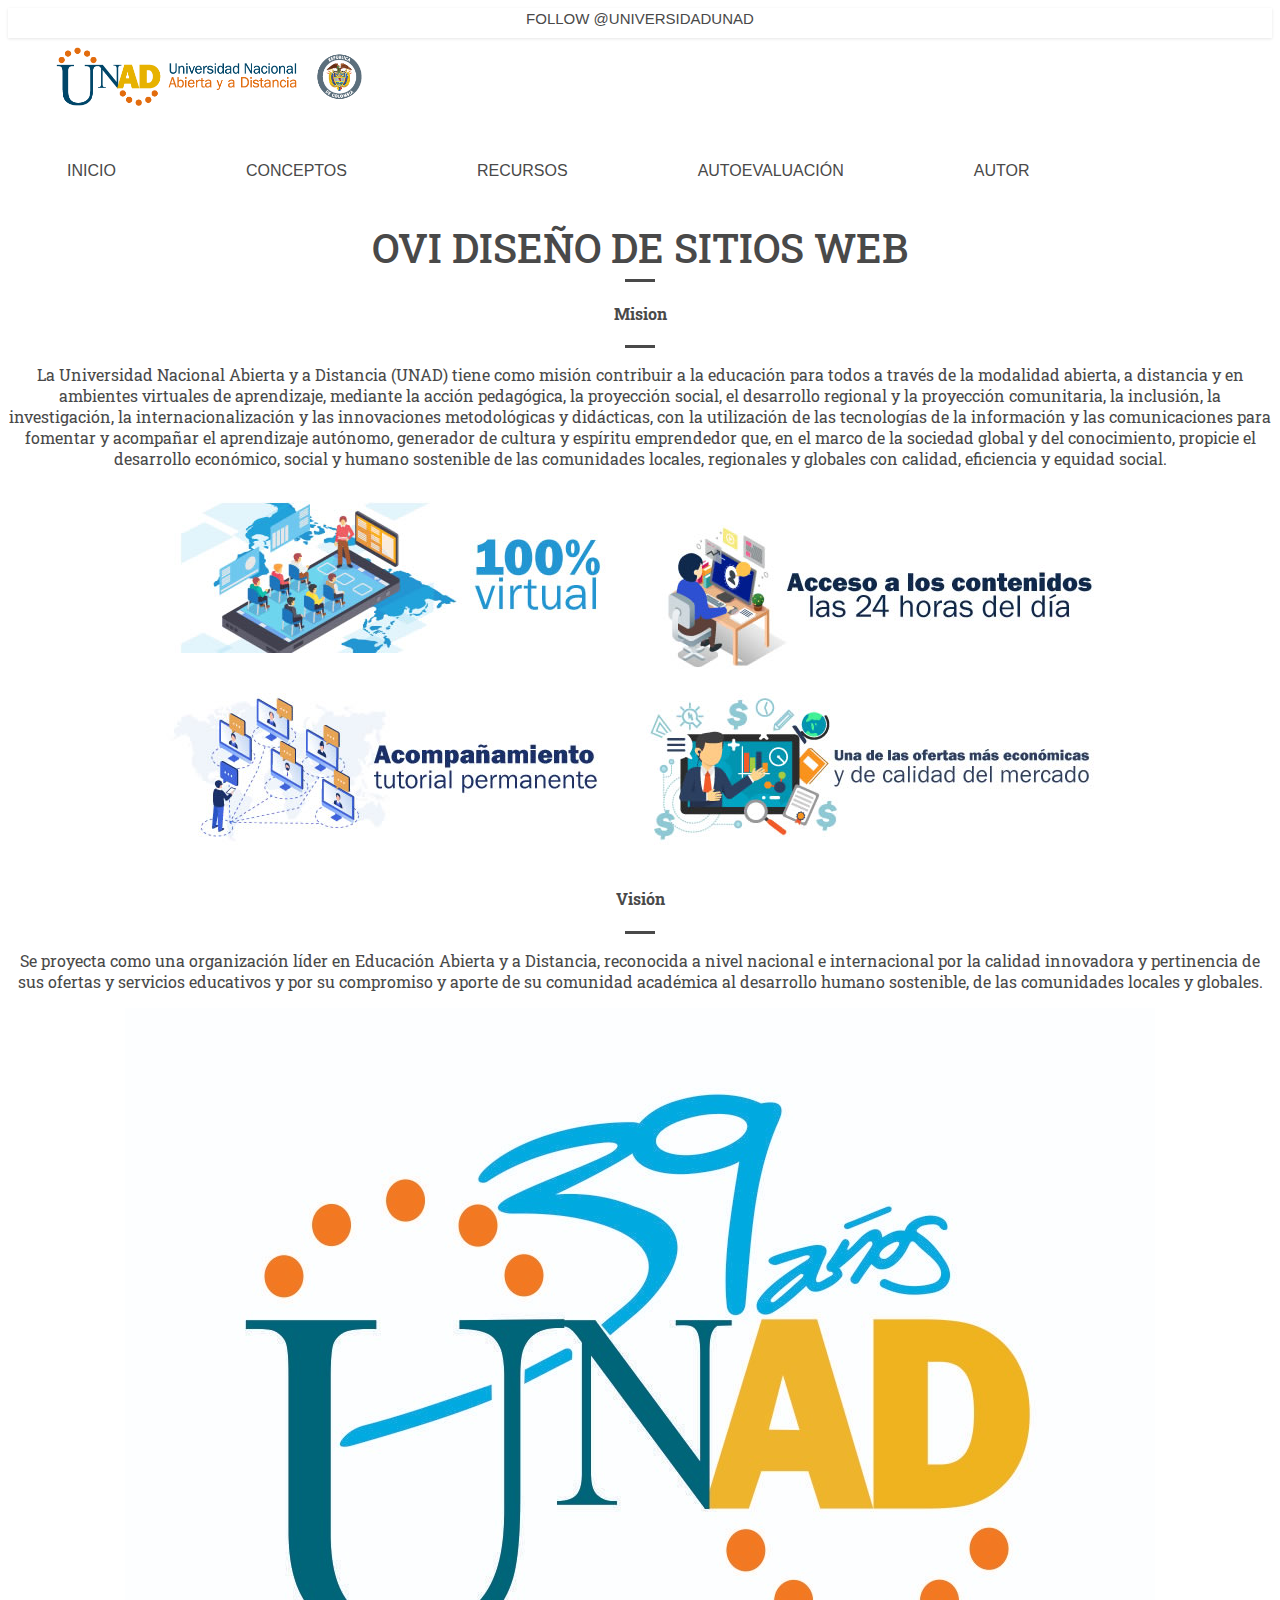
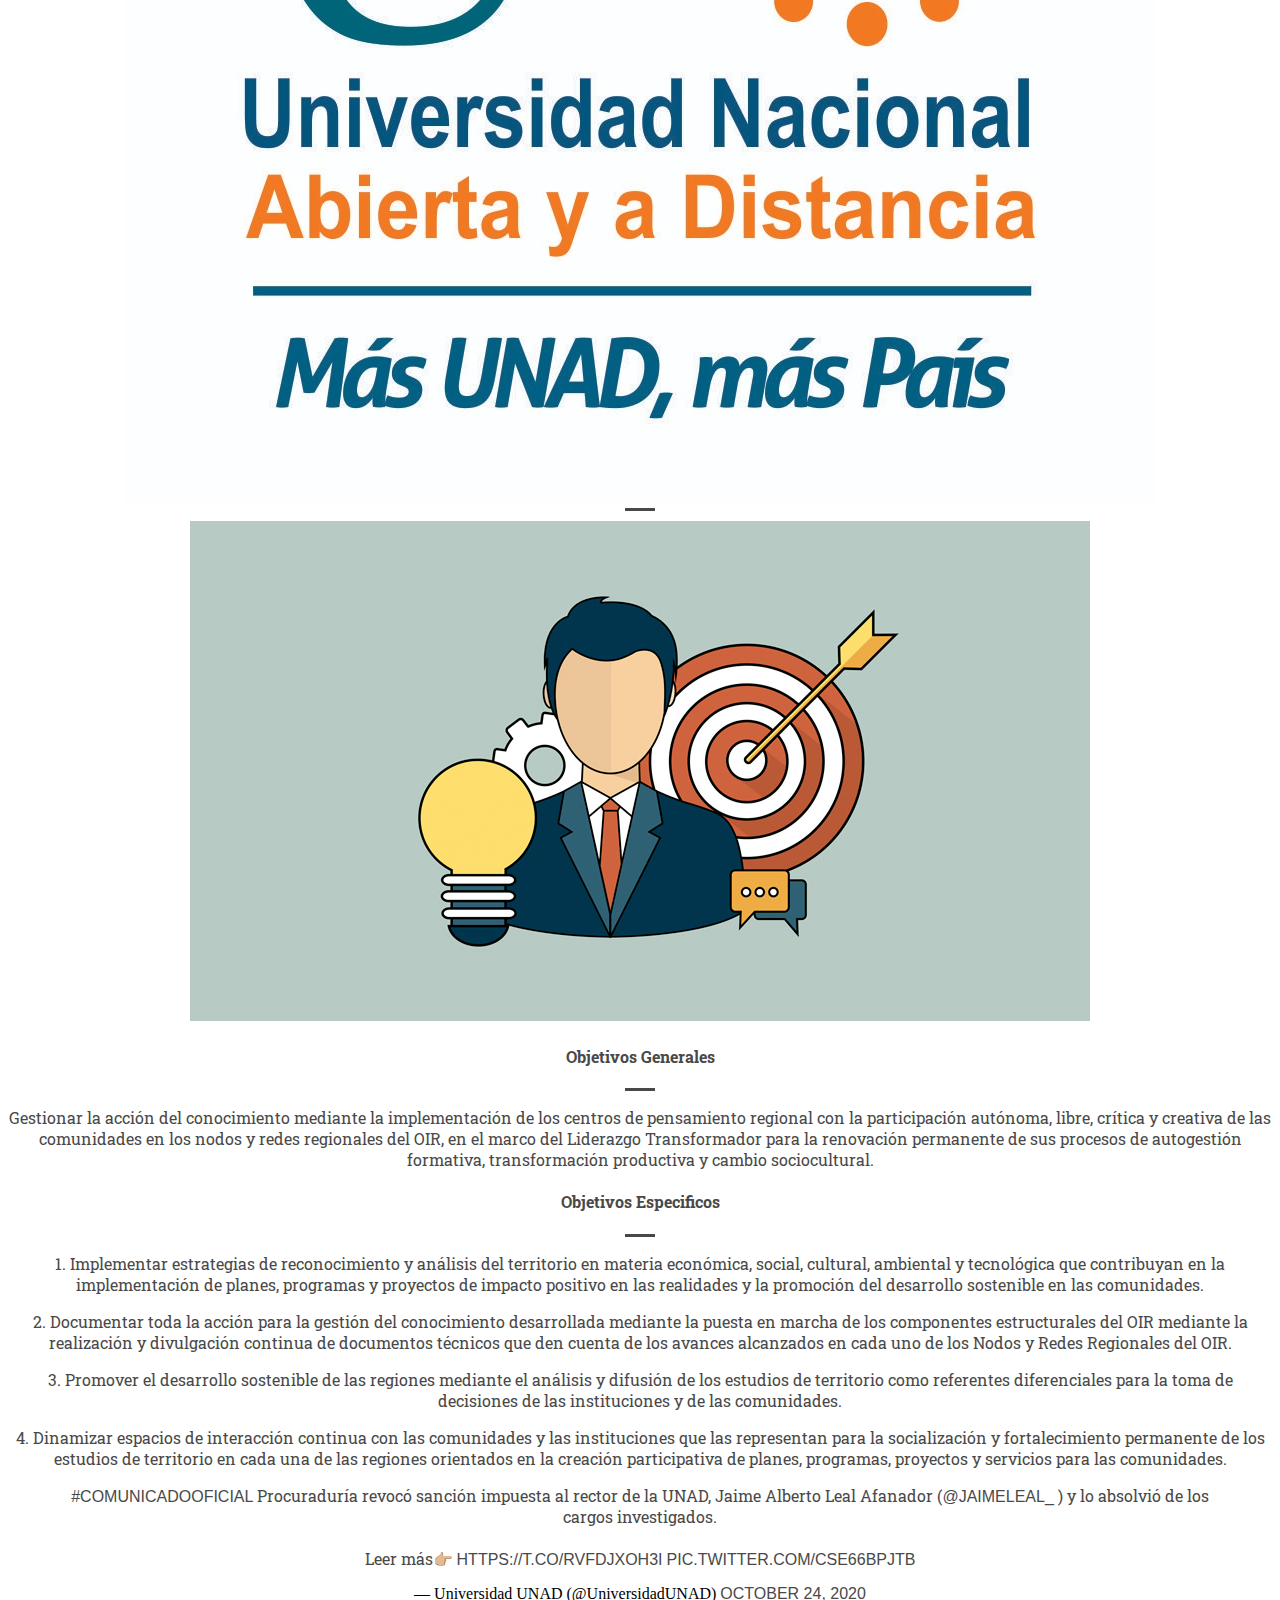
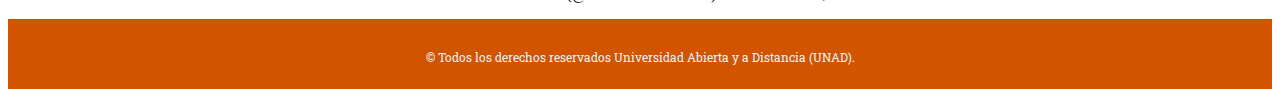
<file: index.html>
<!DOCTYPE html>
<html>
  <head>
    <meta charset="utf-8">
    <meta name="viewport" content="width=device-width, intial-scale=1, shrink-to-fit=no">

        <title>Universidad Abierta y a Distancia (UNAD)</title>

    <link rel="stylesheet" type="text/css" href="css/style.css">
    <link href="https://stackpath.bootstrapcdn.com/font-awesome/4.7.0/css/font-awesome.min.css" rel="stylesheet"
    <link href="https://fonts.googleapis.com/css?family=Roboto:500&display=swap" rel="stylesheet">
    <link href="https://fonts.googleapis.com/css?family=Roboto+Slab&display=swap" rel="stylesheet">
  </head>


  <body>

    <header>
      <div id="logo">
        <a href="#">
          <aside><p><a href="https://twitter.com/UniversidadUNAD?ref_src=twsrc%5Etfw" class="twitter-follow-button" data-show-count="false">Follow @UniversidadUNAD</a><script async src="https://platform.twitter.com/widgets.js" charset="utf-8"></script></p></aside>
          <img src="img/logoUNAD.png" alt="banner">
        </a>
      </div>

      <nav id="main-nav">
      <button class="hamburger" id="hamburger">
        <i class="fa fa-bars"></i>

        </div>
      </button>
      <ul id="menu">
        <li><a href="index.html">Inicio</a></li>
        <li><a href="conceptos.html">Conceptos</a></li>
        <li><a href="recursos.html">Recursos</a></li>
        <li><a href="autoevaluación.html">Autoevaluación</a>
          <ul>
          <li><a href="autoevaluación01.html">autoevaluación1</a></li>
          <li><a href="autoevaluación02.html">autoevaluación2</a></li>
          </ul>
        </li>
        <li><a href="autor.html">Autor</a></li>
        </ul>
      </nav>


    </header>




    <section id="inicio">

      <h3>Ovi Diseño de Sitios web</h3>
      <hr>
      <h4>Mision</h4>
      <hr>
      <p>La Universidad Nacional Abierta y a Distancia (UNAD) tiene como misión contribuir a la educación para todos a través de la modalidad abierta, a distancia y en ambientes virtuales de aprendizaje, mediante la acción pedagógica, la proyección social, el desarrollo regional y la proyección comunitaria, la inclusión, la investigación, la internacionalización y las innovaciones metodológicas y didácticas, con la utilización de las tecnologías de la información y las comunicaciones para fomentar y acompañar el aprendizaje autónomo, generador de cultura y espíritu emprendedor que, en el marco de la sociedad global y del conocimiento, propicie el desarrollo económico, social y humano sostenible de las comunidades locales, regionales y globales con calidad, eficiencia y equidad social. </p>
      <img src="img/unad-english.jpg" alt="unad-english">
      <h4>Visión</h4>
      <hr>
      <p>Se proyecta como una organización líder en Educación Abierta y a Distancia, reconocida a nivel nacional e internacional por la calidad innovadora y pertinencia de sus ofertas y servicios educativos y por su compromiso y aporte de su comunidad académica al desarrollo humano sostenible, de las comunidades locales y globales.</p>
      <img src="img/EfY7lONXkAEGU7X.jpg" alt="EfY7lONXkAEGU7X">
      <hr>
      <img src="img/objetivos-smart.jpg" alt="objetivos-smart">
      <h4>Objetivos Generales</h4>
      <hr>
      <p>Gestionar la acción del conocimiento mediante la implementación de los centros de pensamiento regional con la participación autónoma, libre, crítica y creativa de las comunidades en los nodos y redes regionales del OIR, en el marco del Liderazgo Transformador para la renovación permanente de sus procesos de autogestión formativa, transformación productiva y cambio sociocultural.</p>
      <h4>Objetivos Especificos</h4>
      <hr>
      <p>1. Implementar estrategias de reconocimiento y análisis del territorio en materia económica, social, cultural, ambiental y tecnológica que contribuyan en la implementación de planes, programas y proyectos de impacto positivo en las realidades y la promoción del desarrollo sostenible en las comunidades.</p>
        <p>2. Documentar toda la acción para la gestión del conocimiento desarrollada mediante la puesta en marcha de los componentes estructurales del OIR mediante la realización y divulgación continua de documentos técnicos que den cuenta de los avances alcanzados en cada uno de los Nodos y Redes Regionales del OIR.</p>
        <p>3. Promover el desarrollo sostenible de las regiones mediante el análisis y difusión de los estudios de territorio como referentes diferenciales para la toma de decisiones de las instituciones y de las comunidades.</p>
        <p>4. Dinamizar espacios de interacción continua con las comunidades y las instituciones que las representan para la socialización y fortalecimiento permanente de los estudios de territorio en cada una de las regiones orientados en la creación participativa de planes, programas, proyectos y servicios para las comunidades.</p>

        <aside><blockquote class="twitter-tweet"><p lang="es" dir="ltr"><a href="https://twitter.com/hashtag/ComunicadoOficial?src=hash&amp;ref_src=twsrc%5Etfw">#ComunicadoOficial</a> Procuraduría revocó sanción impuesta al rector de la UNAD, Jaime Alberto Leal Afanador (<a href="https://twitter.com/JaimeLeal_?ref_src=twsrc%5Etfw">@JaimeLeal_</a> ) y lo absolvió de los cargos investigados.<br><br>Leer más👉🏼 <a href="https://t.co/RvfdJxOH3I">https://t.co/RvfdJxOH3I</a> <a href="https://t.co/cse66bpjtb">pic.twitter.com/cse66bpjtb</a></p>&mdash; Universidad UNAD (@UniversidadUNAD) <a href="https://twitter.com/UniversidadUNAD/status/1320010854277042176?ref_src=twsrc%5Etfw">October 24, 2020</a></blockquote> <script async src="https://platform.twitter.com/widgets.js" charset="utf-8"></script></aside>


    </section>




    <footer>
      <p>
        © Todos los derechos reservados Universidad Abierta y a Distancia (UNAD).
      </p>
    </footer>

    <script
  src="http://code.jquery.com/jquery-1.12.4.min.js" integrity="sha256-ZosEbRLbNQzLpnKIkEdrPv7lOy9C27hHQ+Xp8a4MxAQ=" crossorigin="anonymous"></script>
  <script src="js/mobile-menu.js"></script>

  </script>
  </body>
</html>
</file>
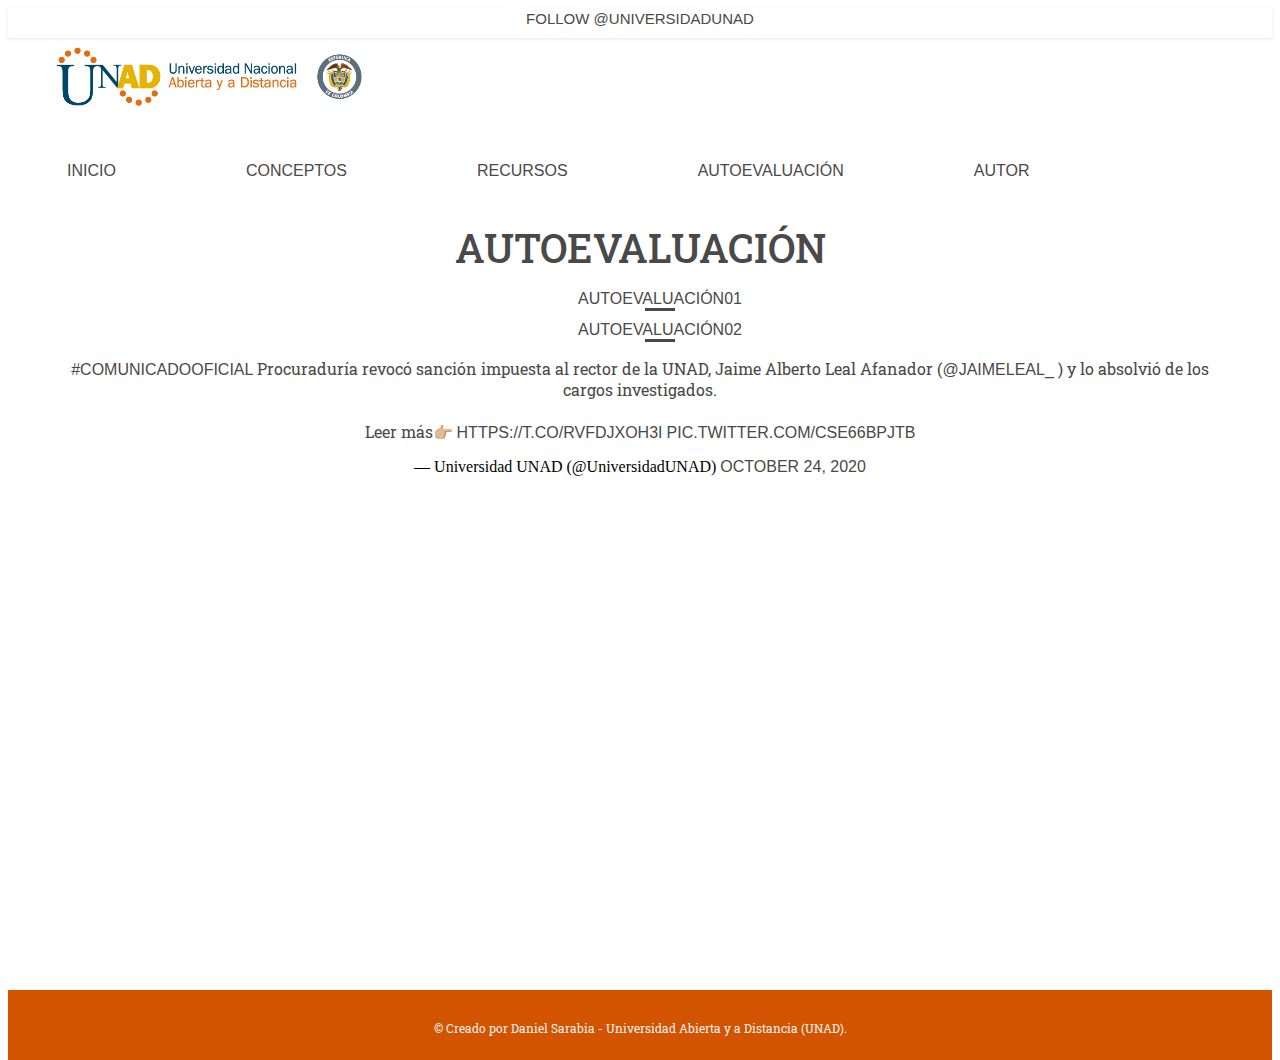
<file: autoevaluación.html>
<!DOCTYPE html>
<html>
  <head>
    <meta charset="utf-8">
    <meta name="viewport" content="width=device-width, intial-scale=1, shrink-to-fit=no">

        <title>Universidad Abierta y a Distancia (UNAD)</title>

    <link rel="stylesheet" type="text/css" href="css/style.css">
    <link href="https://stackpath.bootstrapcdn.com/font-awesome/4.7.0/css/font-awesome.min.css" rel="stylesheet"
    <link href="https://fonts.googleapis.com/css?family=Roboto:500&display=swap" rel="stylesheet">
    <link href="https://fonts.googleapis.com/css?family=Roboto+Slab&display=swap" rel="stylesheet">
  </head>


  <body>

    <header>
      <div id="logo">
        <a href="#">
            <aside><p><a href="https://twitter.com/UniversidadUNAD?ref_src=twsrc%5Etfw" class="twitter-follow-button" data-show-count="false">Follow @UniversidadUNAD</a><script async src="https://platform.twitter.com/widgets.js" charset="utf-8"></script></p></aside>
          <img src="img/logoUNAD.png" alt="banner">
        </a>
      </div>

      <nav id="main-nav">
      <button class="hamburger" id="hamburger">
        <i class="fa fa-bars"></i>

        </div>
      </button>
      <ul id="menu">
        <li><a href="index.html">Inicio</a></li>
        <li><a href="conceptos.html">Conceptos</a></li>
        <li><a href="recursos.html">Recursos</a></li>
        <li><a href="autoevaluación.html">Autoevaluación</a>
          <ul>
          <li><a href="autoevaluación01.html">autoevaluación1</a></li>
          <li><a href="autoevaluación02.html">autoevaluación2</a></li>
          </ul>
        </li>
        <li><a href="autor.html">Autor</a></li>
        </ul>
      </nav>

    </header>

    <section id="inicio">
      <h3>Autoevaluación</h3>
      <ul>
      <li><a href="#autoevaluación01">autoevaluación01</a></li>
      <hr>
      <li><a href="#autoevaluación02">autoevaluación02</a></li>
      <hr>
      </ul>

      <aside><blockquote class="twitter-tweet"><p lang="es" dir="ltr"><a href="https://twitter.com/hashtag/ComunicadoOficial?src=hash&amp;ref_src=twsrc%5Etfw">#ComunicadoOficial</a> Procuraduría revocó sanción impuesta al rector de la UNAD, Jaime Alberto Leal Afanador (<a href="https://twitter.com/JaimeLeal_?ref_src=twsrc%5Etfw">@JaimeLeal_</a> ) y lo absolvió de los cargos investigados.<br><br>Leer más👉🏼 <a href="https://t.co/RvfdJxOH3I">https://t.co/RvfdJxOH3I</a> <a href="https://t.co/cse66bpjtb">pic.twitter.com/cse66bpjtb</a></p>&mdash; Universidad UNAD (@UniversidadUNAD) <a href="https://twitter.com/UniversidadUNAD/status/1320010854277042176?ref_src=twsrc%5Etfw">October 24, 2020</a></blockquote> <script async src="https://platform.twitter.com/widgets.js" charset="utf-8"></script></aside>
      </section>

      <footer>
        <p>
          © Creado por Daniel Sarabia - Universidad Abierta y a Distancia (UNAD).
        </p>
      </footer>

      <script
    src="http://code.jquery.com/jquery-1.12.4.min.js" integrity="sha256-ZosEbRLbNQzLpnKIkEdrPv7lOy9C27hHQ+Xp8a4MxAQ=" crossorigin="anonymous"></script>
    <script src="js/mobile-menu.js"></script>

    </script>
</body>
</html>
</file>
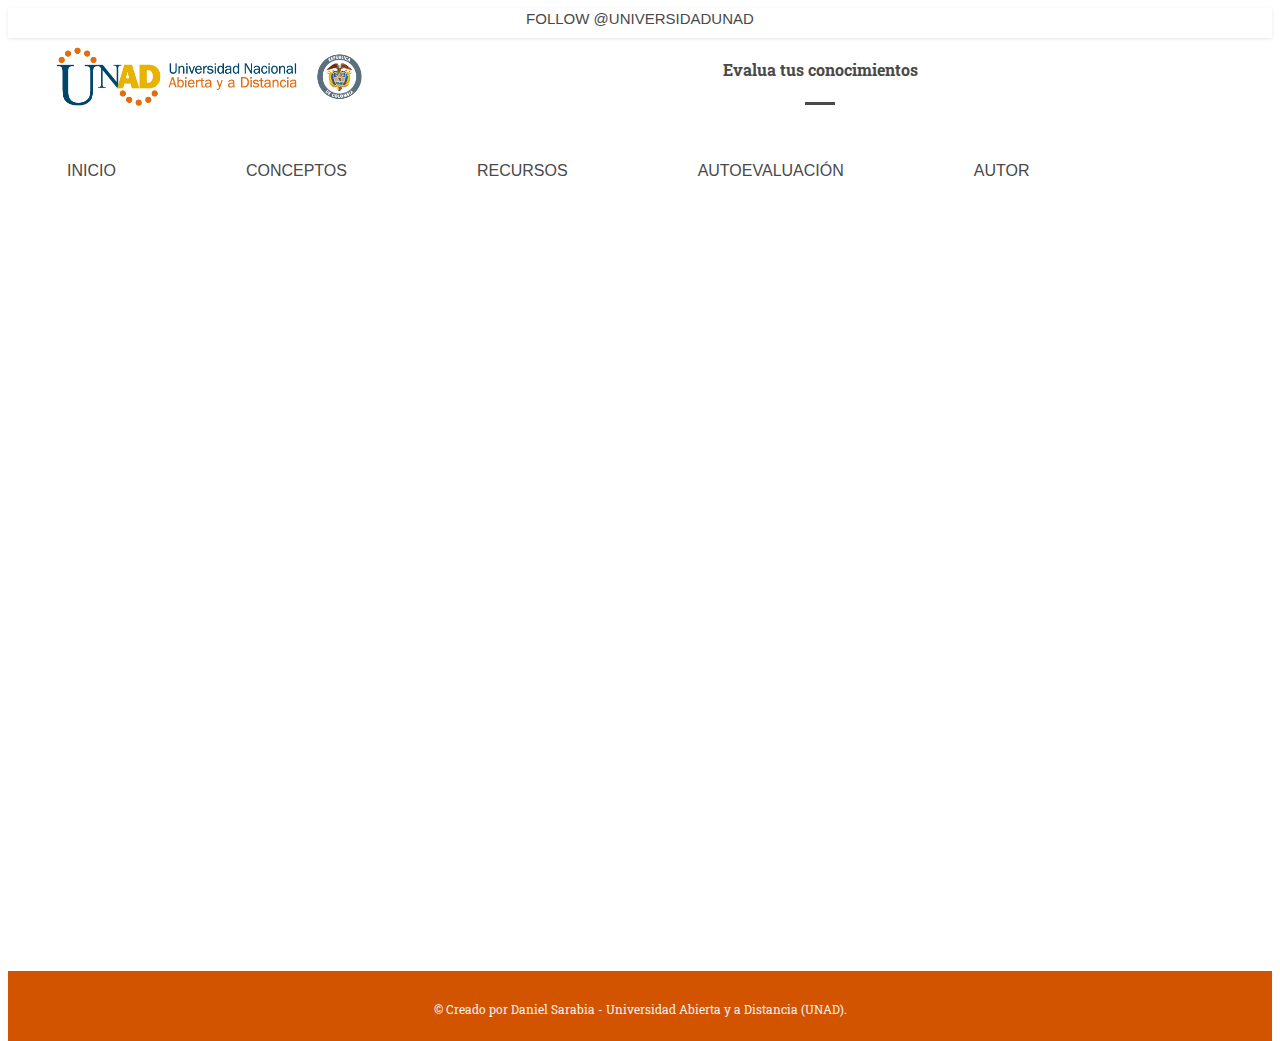
<file: autoevaluación01.html>
<!DOCTYPE html>
<html>
  <head>
    <meta charset="utf-8">
    <meta name="viewport" content="width=device-width, intial-scale=1, shrink-to-fit=no">

        <title>Universidad Abierta y a Distancia (UNAD)</title>

    <link rel="stylesheet" type="text/css" href="css/style.css">
    <link href="https://stackpath.bootstrapcdn.com/font-awesome/4.7.0/css/font-awesome.min.css" rel="stylesheet"
    <link href="https://fonts.googleapis.com/css?family=Roboto:500&display=swap" rel="stylesheet">
    <link href="https://fonts.googleapis.com/css?family=Roboto+Slab&display=swap" rel="stylesheet">
  </head>


  <body>

    <header>
      <div id="logo">
        <a href="#">
            <aside><p><a href="https://twitter.com/UniversidadUNAD?ref_src=twsrc%5Etfw" class="twitter-follow-button" data-show-count="false">Follow @UniversidadUNAD</a><script async src="https://platform.twitter.com/widgets.js" charset="utf-8"></script></p></aside>
          <img src="img/logoUNAD.png" alt="banner">
        </a>
      </div>

      <nav id="main-nav">
      <button class="hamburger" id="hamburger">
        <i class="fa fa-bars"></i>

        </div>
      </button>
        <ul id="menu">
        <li><a href="index.html">Inicio</a></li>
        <li><a href="conceptos.html">Conceptos</a></li>
        <li><a href="recursos.html">Recursos</a></li>
        <li><a href="autoevaluación.html">Autoevaluación</a>
          <ul>
          <li><a href="autoevaluación01.html">autoevaluación1</a></li>
          <li><a href="autoevaluación02.html">autoevaluación2</a></li>
          </ul>
        </li>
        <li><a href="autor.html">Autor</a></li>
        </ul>
      </nav>


    </header>

    <section id="inicio">

        <h4>Evalua tus conocimientos</h4>
        <hr>

        <aside><iframe width="795" height="690" frameborder="0" src="https://es.educaplay.com/juego/7822272-que_es_css3.html"></iframe></aside>
      </section>
    
      <footer>
        <p>
          © Creado por Daniel Sarabia - Universidad Abierta y a Distancia (UNAD).
        </p>
      </footer>
  
      <script
    src="http://code.jquery.com/jquery-1.12.4.min.js" integrity="sha256-ZosEbRLbNQzLpnKIkEdrPv7lOy9C27hHQ+Xp8a4MxAQ=" crossorigin="anonymous"></script>
    <script src="js/mobile-menu.js"></script>
  
    </script>
</body>
</html>
</file>
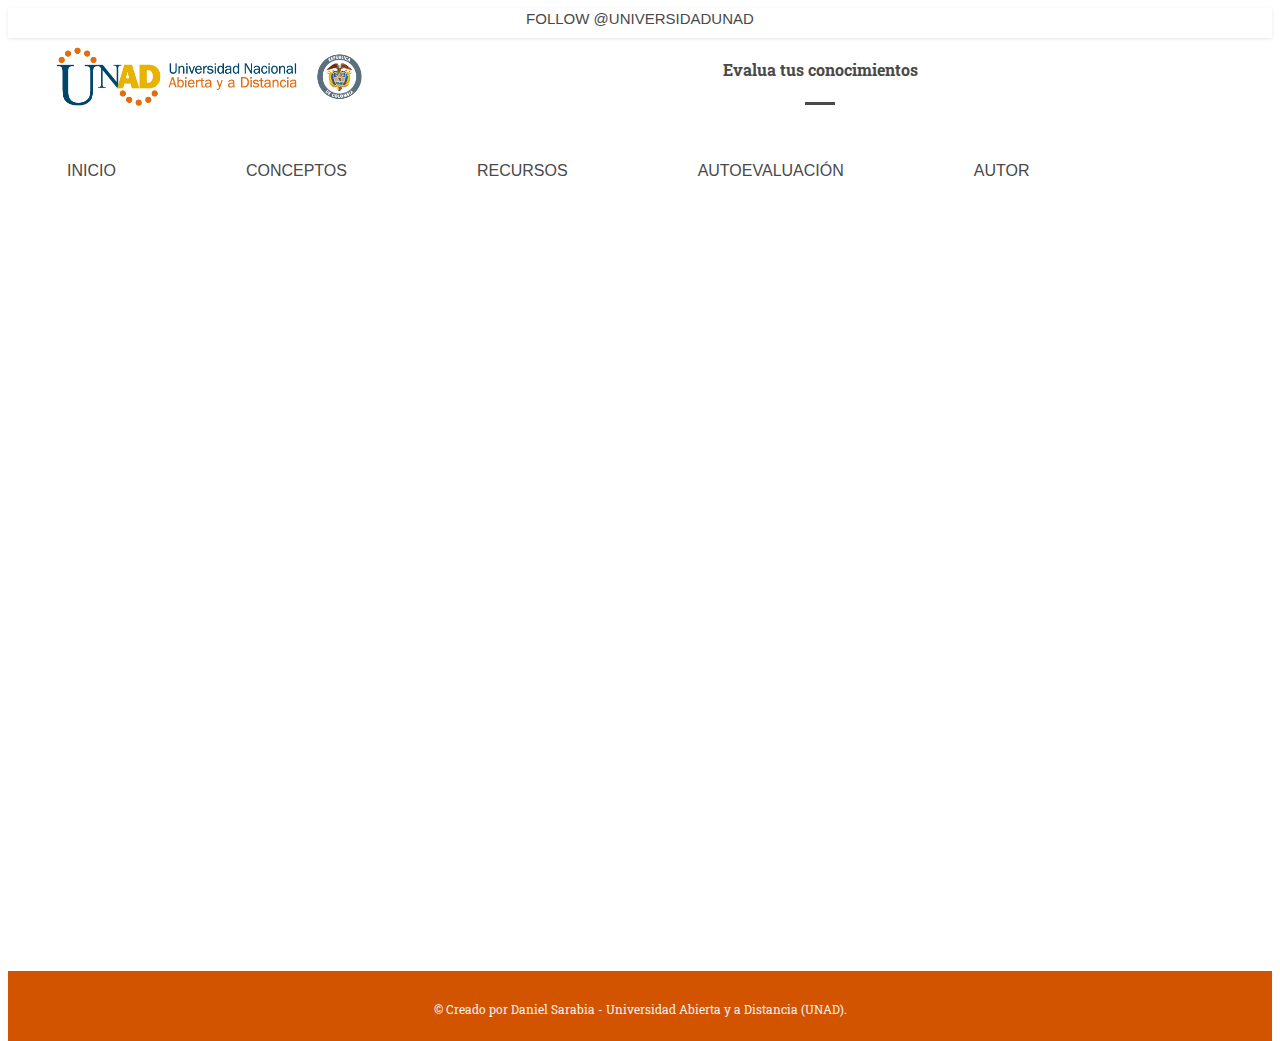
<file: autoevaluación02.html>
<!DOCTYPE html>
<html>
  <head>
    <meta charset="utf-8">
    <meta name="viewport" content="width=device-width, intial-scale=1, shrink-to-fit=no">

        <title>Universidad Abierta y a Distancia (UNAD)</title>

    <link rel="stylesheet" type="text/css" href="css/style.css">
    <link href="https://stackpath.bootstrapcdn.com/font-awesome/4.7.0/css/font-awesome.min.css" rel="stylesheet"
    <link href="https://fonts.googleapis.com/css?family=Roboto:500&display=swap" rel="stylesheet">
    <link href="https://fonts.googleapis.com/css?family=Roboto+Slab&display=swap" rel="stylesheet">
  </head>


  <body>

    <header>
      <div id="logo">
        <a href="#">
            <aside><p><a href="https://twitter.com/UniversidadUNAD?ref_src=twsrc%5Etfw" class="twitter-follow-button" data-show-count="false">Follow @UniversidadUNAD</a><script async src="https://platform.twitter.com/widgets.js" charset="utf-8"></script></p></aside>
          <img src="img/logoUNAD.png" alt="banner">
        </a>
      </div>

      <nav id="main-nav">
      <button class="hamburger" id="hamburger">
        <i class="fa fa-bars"></i>

        </div>
      </button>
        <ul id="menu">
        <li><a href="index.html">Inicio</a></li>
        <li><a href="conceptos.html">Conceptos</a></li>
        <li><a href="recursos.html">Recursos</a></li>
        <li><a href="autoevaluación.html">Autoevaluación</a>
          <ul>
          <li><a href="autoevaluación01.html">autoevaluación1</a></li>
          <li><a href="autoevaluación02.html">autoevaluación2</a></li>
          </ul>
        </li>
        <li><a href="autor.html">Autor</a></li>
        </ul>
      </nav>


    </header>

    <section id="inicio">

        <h4>Evalua tus conocimientos</h4>
        <hr>

        <aside><iframe width="795" height="690" frameborder="0" src="https://es.educaplay.com/juego/7822451-sopa_de_letras_sobre_css3.html"></iframe></aside>
      </section>
    
      <footer>
        <p>
          © Creado por Daniel Sarabia - Universidad Abierta y a Distancia (UNAD).
        </p>
      </footer>
  
      <script
    src="http://code.jquery.com/jquery-1.12.4.min.js" integrity="sha256-ZosEbRLbNQzLpnKIkEdrPv7lOy9C27hHQ+Xp8a4MxAQ=" crossorigin="anonymous"></script>
    <script src="js/mobile-menu.js"></script>
  
    </script>
</body>
</html>
</file>
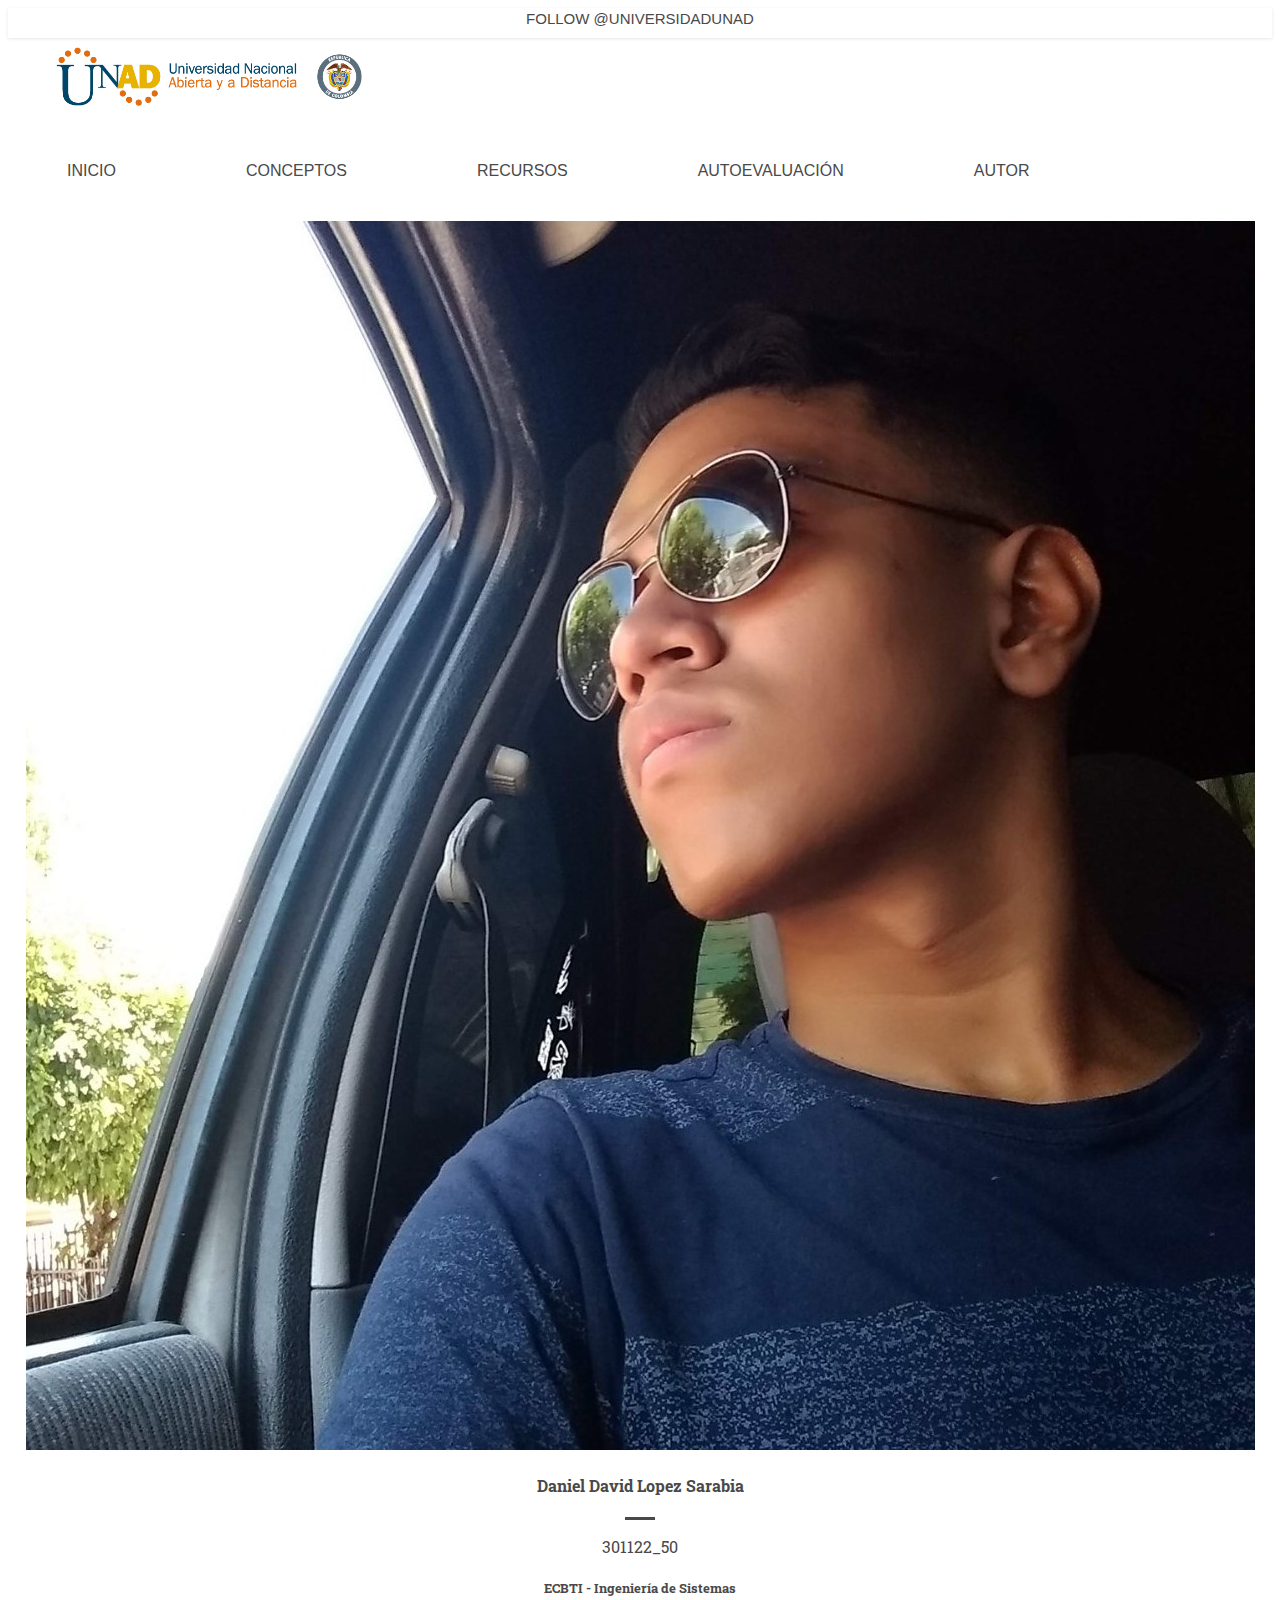
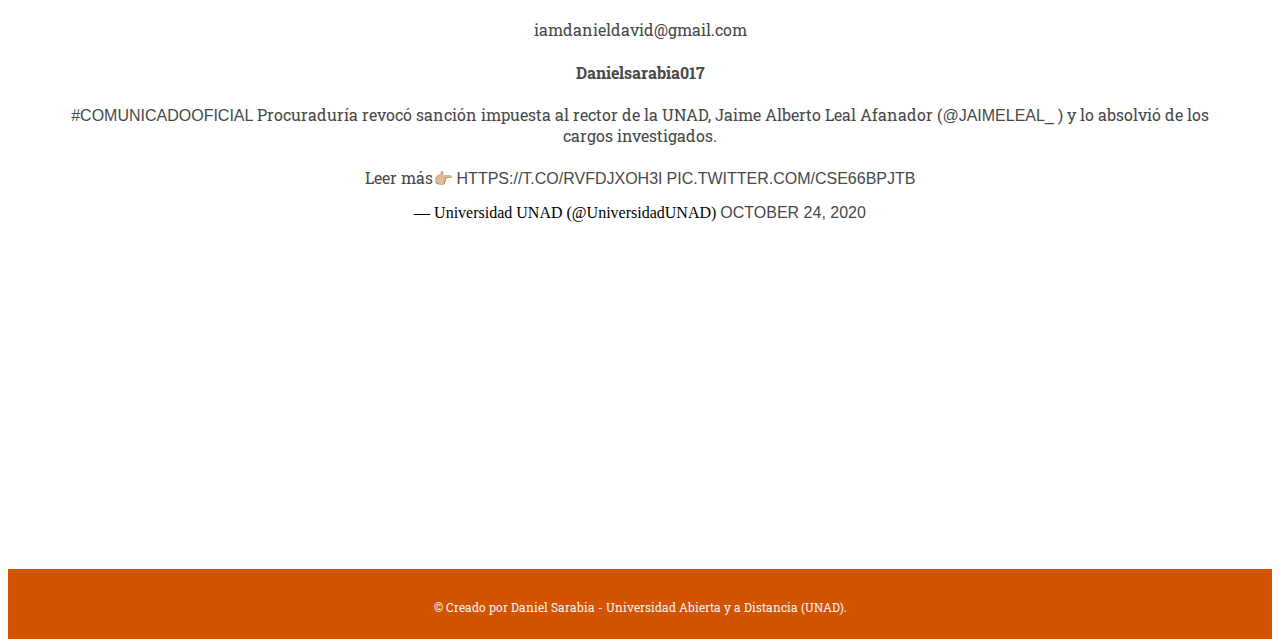
<file: autor.html>
<!DOCTYPE html>
<html>
  <head>
    <meta charset="utf-8">
    <meta name="viewport" content="width=device-width, intial-scale=1, shrink-to-fit=no">

        <title>Universidad Abierta y a Distancia (UNAD)</title>

    <link rel="stylesheet" type="text/css" href="css/style.css">
    <link href="https://stackpath.bootstrapcdn.com/font-awesome/4.7.0/css/font-awesome.min.css" rel="stylesheet"
    <link href="https://fonts.googleapis.com/css?family=Roboto:500&display=swap" rel="stylesheet">
    <link href="https://fonts.googleapis.com/css?family=Roboto+Slab&display=swap" rel="stylesheet">
  </head>


  <body>

    <header>
      <div id="logo">
        <a href="#">
            <aside><p><a href="https://twitter.com/UniversidadUNAD?ref_src=twsrc%5Etfw" class="twitter-follow-button" data-show-count="false">Follow @UniversidadUNAD</a><script async src="https://platform.twitter.com/widgets.js" charset="utf-8"></script></p></aside>
          <img src="img/logoUNAD.png" alt="banner">
        </a>
      </div>

      <nav id="main-nav">
      <button class="hamburger" id="hamburger">
        <i class="fa fa-bars"></i>

        </div>
      </button>
      <ul id="menu">
        <li><a href="index.html">Inicio</a></li>
        <li><a href="conceptos.html">Conceptos</a></li>
        <li><a href="recursos.html">Recursos</a></li>
        <li><a href="autoevaluación.html">Autoevaluación</a>
          <ul>
          <li><a href="autoevaluación01.html">autoevaluación1</a></li>
          <li><a href="autoevaluación02.html">autoevaluación2</a></li>
          </ul>
        </li>
        <li><a href="autor.html">Autor</a></li>
        </ul>
      </nav>

    </header>

    <section id="inicio">

        <img src="img/Fotodeperfil.jpg" alt="Fotodeperfil">
        <h4>Daniel David Lopez Sarabia</h4>
        <hr>
        <p>301122_50</p>
        <h5>ECBTI - Ingeniería de Sistemas</h5>
        <p>iamdanieldavid@gmail.com</p>
        <h4>Danielsarabia017</h4>
        <aside><blockquote class="twitter-tweet"><p lang="es" dir="ltr"><a href="https://twitter.com/hashtag/ComunicadoOficial?src=hash&amp;ref_src=twsrc%5Etfw">#ComunicadoOficial</a> Procuraduría revocó sanción impuesta al rector de la UNAD, Jaime Alberto Leal Afanador (<a href="https://twitter.com/JaimeLeal_?ref_src=twsrc%5Etfw">@JaimeLeal_</a> ) y lo absolvió de los cargos investigados.<br><br>Leer más👉🏼 <a href="https://t.co/RvfdJxOH3I">https://t.co/RvfdJxOH3I</a> <a href="https://t.co/cse66bpjtb">pic.twitter.com/cse66bpjtb</a></p>&mdash; Universidad UNAD (@UniversidadUNAD) <a href="https://twitter.com/UniversidadUNAD/status/1320010854277042176?ref_src=twsrc%5Etfw">October 24, 2020</a></blockquote> <script async src="https://platform.twitter.com/widgets.js" charset="utf-8"></script></aside>
        <aside><iframe width="560" height="315" src="https://www.youtube.com/embed/AEMOaFUn90w" frameborder="0" allow="accelerometer; autoplay; clipboard-write; encrypted-media; gyroscope; picture-in-picture" allowfullscreen></iframe></aside>
      </section>

      <footer>
        <p>
          © Creado por Daniel Sarabia - Universidad Abierta y a Distancia (UNAD).
        </p>
      </footer>

      <script
    src="http://code.jquery.com/jquery-1.12.4.min.js" integrity="sha256-ZosEbRLbNQzLpnKIkEdrPv7lOy9C27hHQ+Xp8a4MxAQ=" crossorigin="anonymous"></script>
    <script src="js/mobile-menu.js"></script>

    </script>
</body>
</html>
</file>
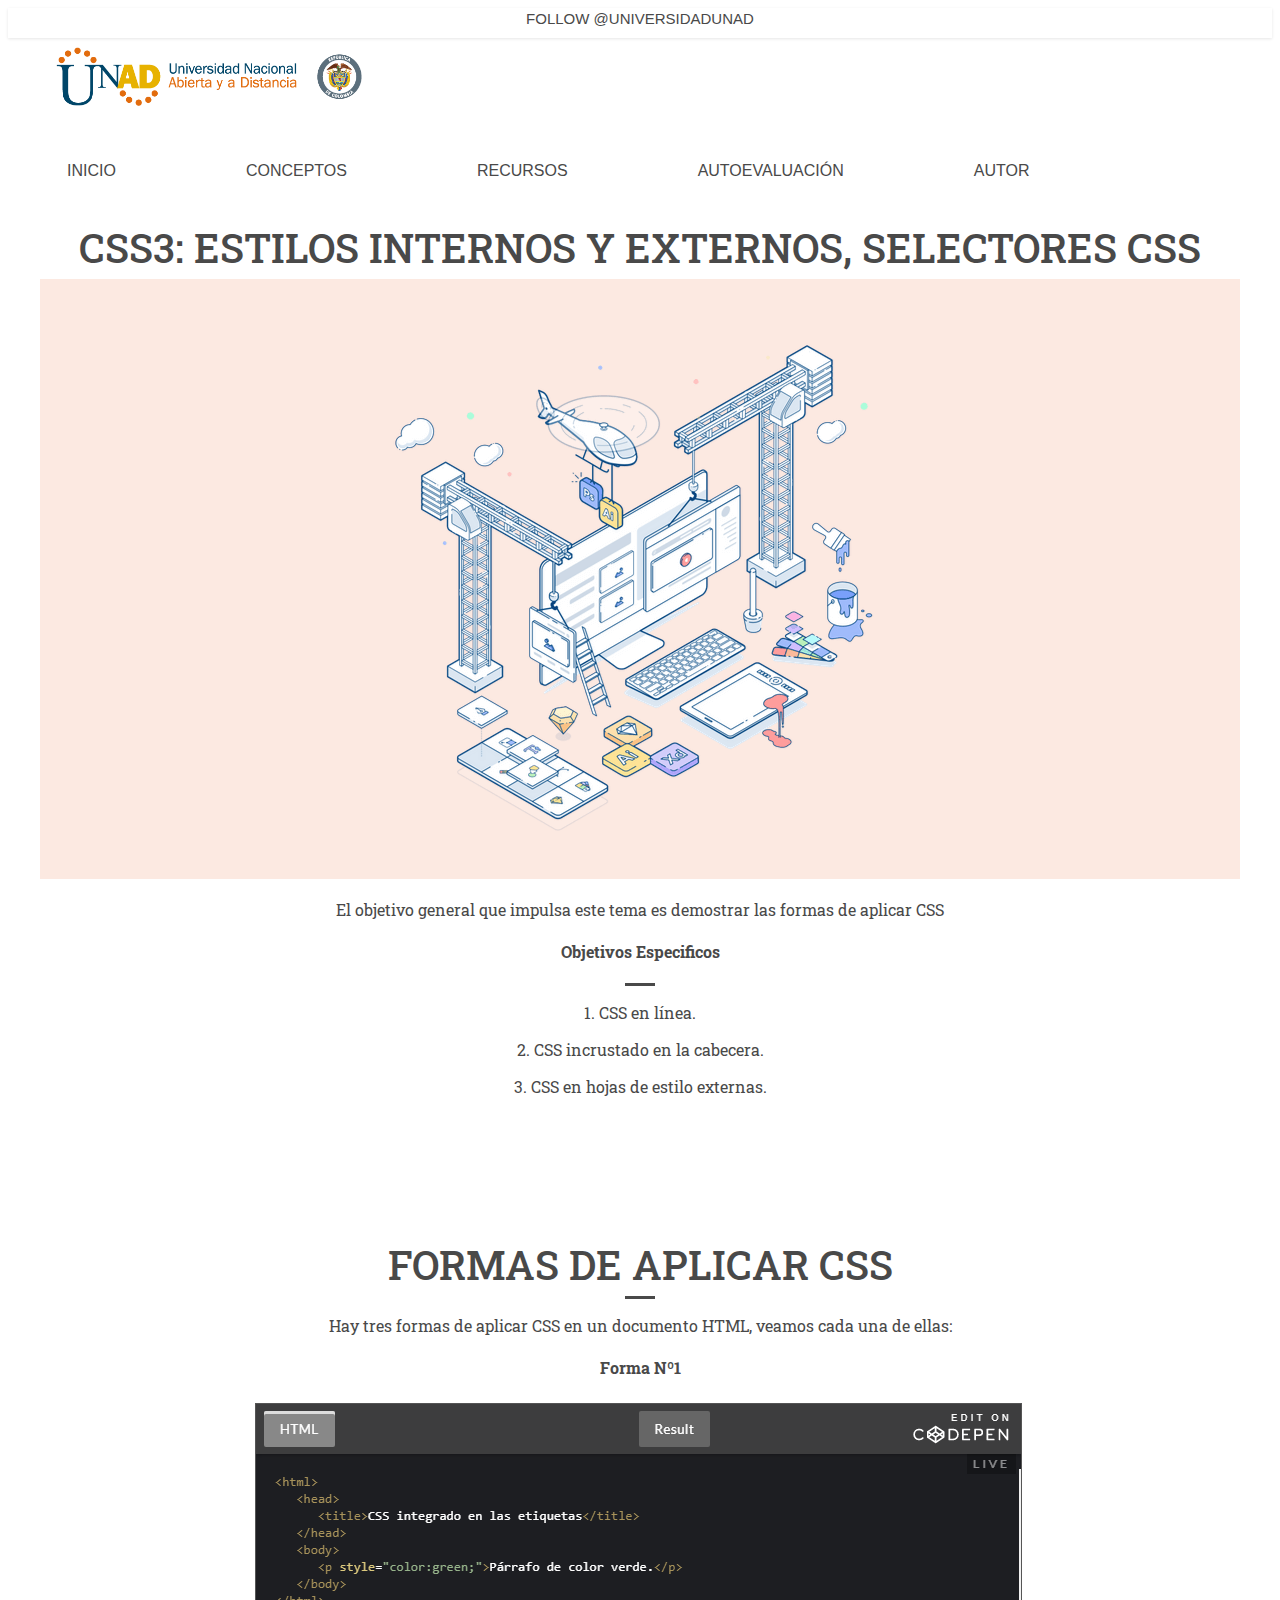
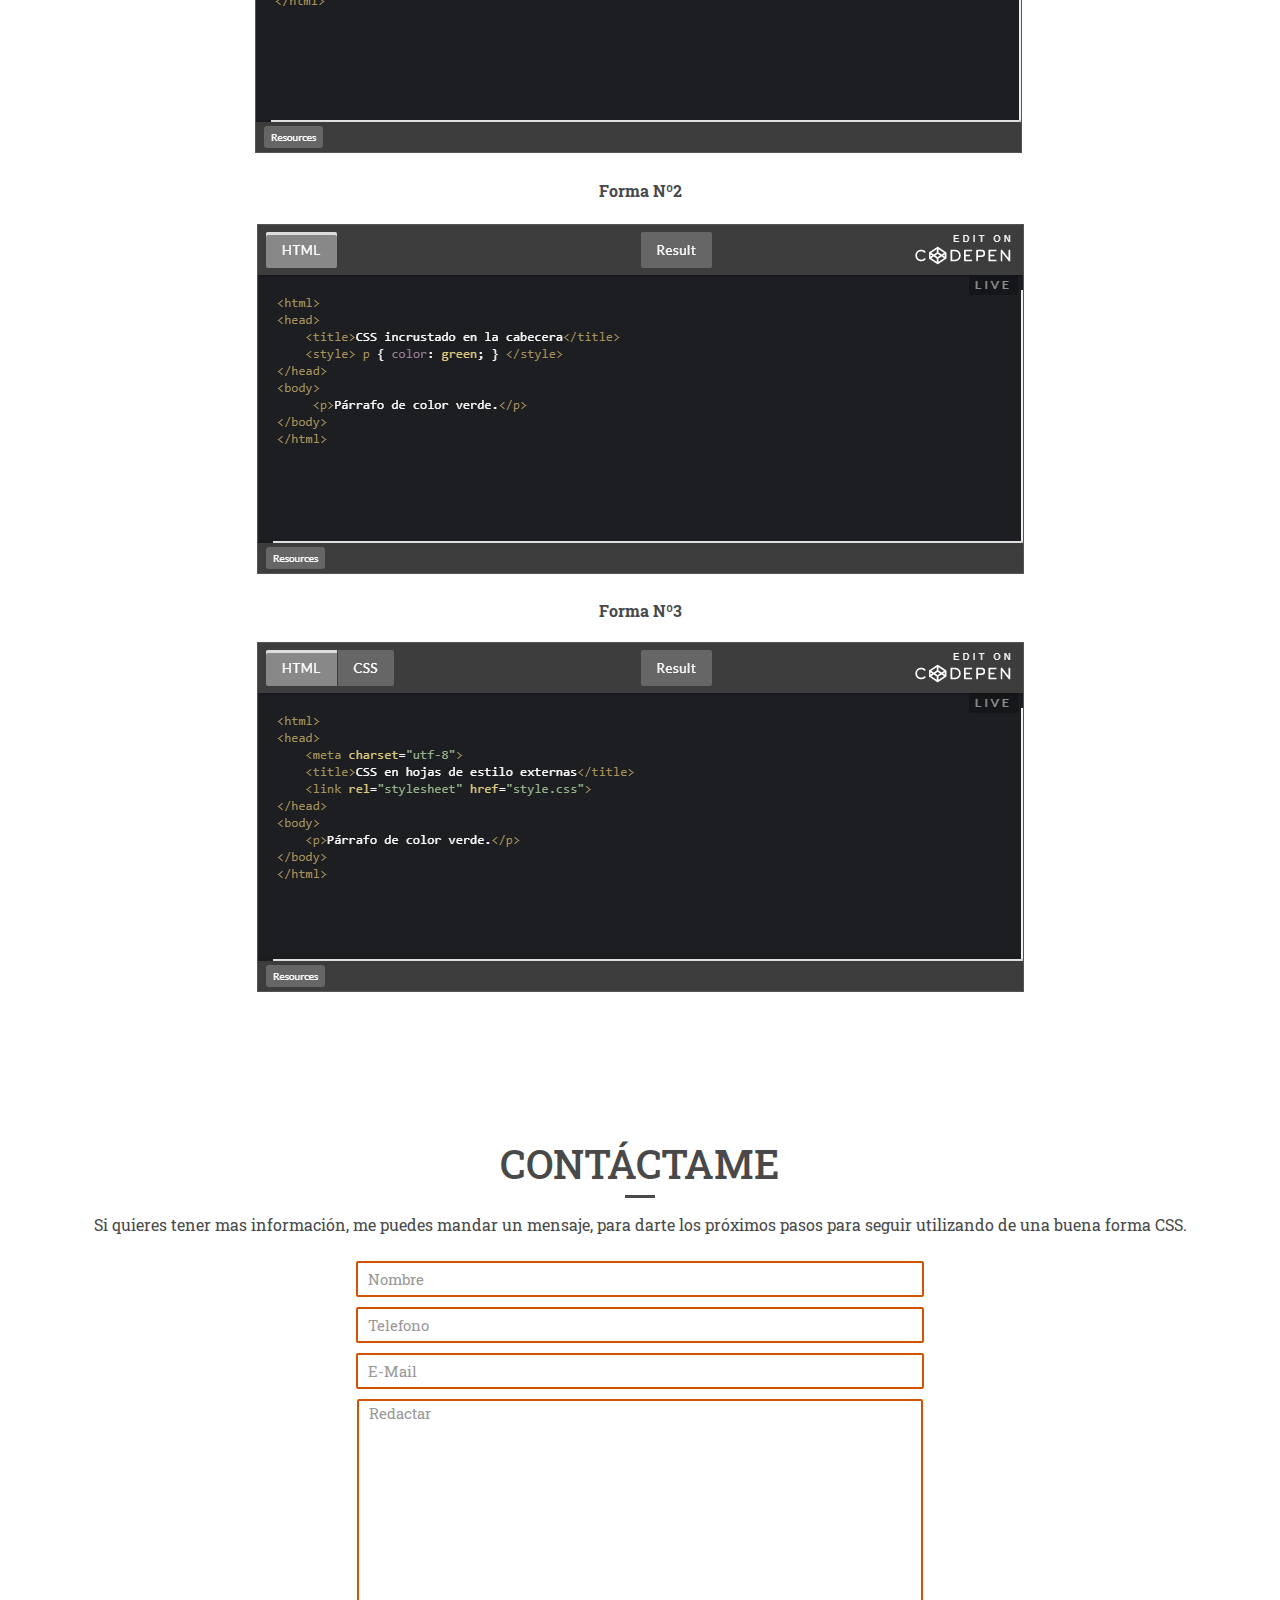
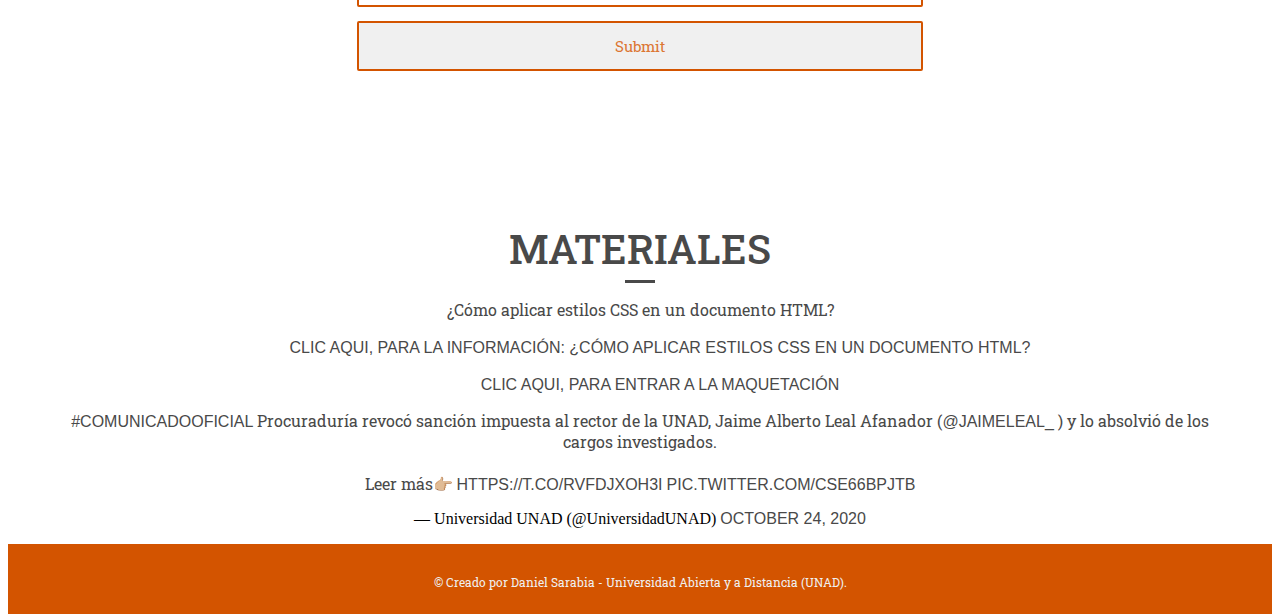
<file: conceptos.html>
<!DOCTYPE html>
<html>
  <head>
    <meta charset="utf-8">
    <meta name="viewport" content="width=device-width, intial-scale=1, shrink-to-fit=no">

        <title>Universidad Abierta y a Distancia (UNAD)</title>

    <link rel="stylesheet" type="text/css" href="css/style.css">
    <link href="https://stackpath.bootstrapcdn.com/font-awesome/4.7.0/css/font-awesome.min.css" rel="stylesheet"
    <link href="https://fonts.googleapis.com/css?family=Roboto:500&display=swap" rel="stylesheet">
    <link href="https://fonts.googleapis.com/css?family=Roboto+Slab&display=swap" rel="stylesheet">
  </head>


  <body>

    <header>
      <div id="logo">
        <a href="#">
            <aside><p><a href="https://twitter.com/UniversidadUNAD?ref_src=twsrc%5Etfw" class="twitter-follow-button" data-show-count="false">Follow @UniversidadUNAD</a><script async src="https://platform.twitter.com/widgets.js" charset="utf-8"></script></p></aside>
          <img src="img/logoUNAD.png" alt="banner">
        </a>
      </div>

      <nav id="main-nav">
      <button class="hamburger" id="hamburger">
        <i class="fa fa-bars"></i>

        </div>
      </button>
      <ul id="menu">
        <li><a href="index.html">Inicio</a></li>
        <li><a href="conceptos.html">Conceptos</a></li>
        <li><a href="recursos.html">Recursos</a></li>
        <li><a href="autoevaluación.html">Autoevaluación</a>
          <ul>
          <li><a href="autoevaluación01.html">autoevaluación1</a></li>
          <li><a href="autoevaluación02.html">autoevaluación2</a></li>
          </ul>
        </li>
        <li><a href="autor.html">Autor</a></li>
        </ul>
      </nav>


    </header>


    <section id="inicio">

        <h3>CSS3: Estilos internos y Externos, Selectores CSS</h1>
            <li><img src="img/Cómo-aplicar-estilos-CSS-en-un-documento-HTML.png" alt="Cómo-aplicar-estilos-CSS-en-un-documento-HTML"></li>

          <p>El objetivo general que impulsa este tema es demostrar las formas de aplicar CSS</p>

           <h4>Objetivos Especificos</h3>
            <hr>

                <p>1. CSS en línea.</p>
                <p>2. CSS incrustado en la cabecera.</p>
                <p>3. CSS en hojas de estilo externas.</p>


        <h3>Formas de aplicar CSS</h4>
        <hr>
        <p>Hay tres formas de aplicar CSS en un documento HTML, veamos cada una de ellas:</p>
        <h4>Forma Nº1</h4>
        <img src="img/Editor 1.png" alt="Editor 1">
        <h4>Forma Nº2</h4>
        <img src="img/Editor 2.png" alt="Editor 2">
        <h4>Forma Nº3</h4>
        <img src="img/Editor 3.png" alt="Editor 3">


        <section id="autor">
            <h3>Contáctame</h3>
            <hr>
            <p>Si quieres tener mas información, me puedes mandar un mensaje, para darte los próximos pasos para seguir utilizando de una buena forma CSS.</p>

            <form>
              <input class="input_text" type="nombre" tabindex="1" placeholder="Nombre"><br>
              <input class="input_text" type="telefono" tabindex="2" placeholder="Telefono"><br>
              <input class="input_text" type="email" tabindex="3" placeholder="E-Mail"><br>
              <textarea class="input_text" tabindex="4" placeholder="Redactar"></textarea><br>
              <input class="button" type="submit">
            </form>
          </section>



        <h3>Materiales</h2>
        <hr>
        <p>¿Cómo aplicar estilos CSS en un documento HTML?</p>
        <ul>
            <p><a href="https://www.eniun.com/como-aplicar-estilos-css-html">Clic Aqui, para la información: ¿Cómo aplicar estilos CSS en un documento HTML?</a></h4>
            <p><a href="https://app.moqups.com/R2JPLpASEy/view/page/aa9df7b72?ui=0&fit_width=1">Clic Aqui, para entrar a la Maquetación</a></h4>
        </ul>

        <aside><blockquote class="twitter-tweet"><p lang="es" dir="ltr"><a href="https://twitter.com/hashtag/ComunicadoOficial?src=hash&amp;ref_src=twsrc%5Etfw">#ComunicadoOficial</a> Procuraduría revocó sanción impuesta al rector de la UNAD, Jaime Alberto Leal Afanador (<a href="https://twitter.com/JaimeLeal_?ref_src=twsrc%5Etfw">@JaimeLeal_</a> ) y lo absolvió de los cargos investigados.<br><br>Leer más👉🏼 <a href="https://t.co/RvfdJxOH3I">https://t.co/RvfdJxOH3I</a> <a href="https://t.co/cse66bpjtb">pic.twitter.com/cse66bpjtb</a></p>&mdash; Universidad UNAD (@UniversidadUNAD) <a href="https://twitter.com/UniversidadUNAD/status/1320010854277042176?ref_src=twsrc%5Etfw">October 24, 2020</a></blockquote> <script async src="https://platform.twitter.com/widgets.js" charset="utf-8"></script></aside>
      </section>

      <footer>
        <p>
          © Creado por Daniel Sarabia - Universidad Abierta y a Distancia (UNAD).
        </p>
      </footer>

      <script
    src="http://code.jquery.com/jquery-1.12.4.min.js" integrity="sha256-ZosEbRLbNQzLpnKIkEdrPv7lOy9C27hHQ+Xp8a4MxAQ=" crossorigin="anonymous"></script>
    <script src="js/mobile-menu.js"></script>

    </script>
</body>
</html>
</file>
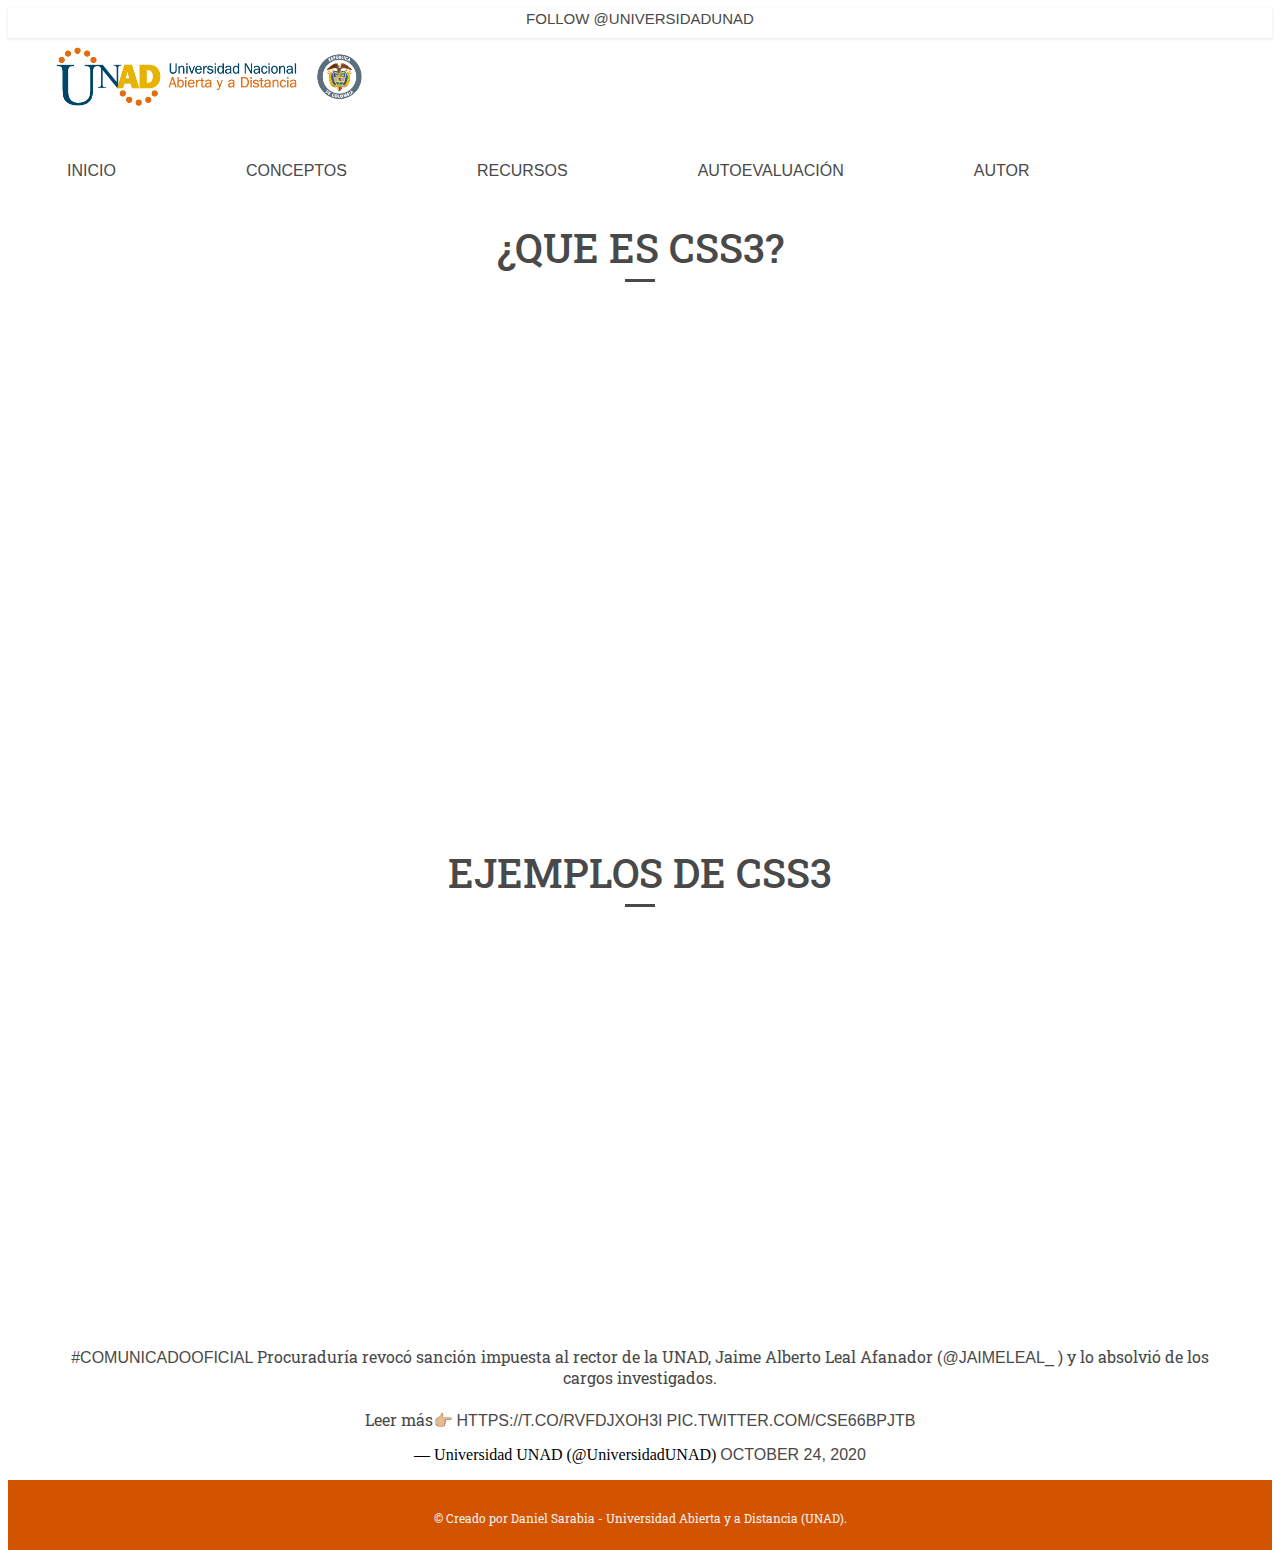
<file: recursos.html>
<!DOCTYPE html>
<html>
  <head>
    <meta charset="utf-8">
    <meta name="viewport" content="width=device-width, intial-scale=1, shrink-to-fit=no">

        <title>Universidad Abierta y a Distancia (UNAD)</title>

    <link rel="stylesheet" type="text/css" href="css/style.css">
    <link href="https://stackpath.bootstrapcdn.com/font-awesome/4.7.0/css/font-awesome.min.css" rel="stylesheet"
    <link href="https://fonts.googleapis.com/css?family=Roboto:500&display=swap" rel="stylesheet">
    <link href="https://fonts.googleapis.com/css?family=Roboto+Slab&display=swap" rel="stylesheet">
  </head>


  <body>

    <header>
      <div id="logo">
        <a href="#">
            <aside><p><a href="https://twitter.com/UniversidadUNAD?ref_src=twsrc%5Etfw" class="twitter-follow-button" data-show-count="false">Follow @UniversidadUNAD</a><script async src="https://platform.twitter.com/widgets.js" charset="utf-8"></script></p></aside>
          <img src="img/logoUNAD.png" alt="banner">
        </a>
      </div>

      <nav id="main-nav">
      <button class="hamburger" id="hamburger">
        <i class="fa fa-bars"></i>

        </div>
      </button>
      <ul id="menu">
        <li><a href="index.html">Inicio</a></li>
        <li><a href="conceptos.html">Conceptos</a></li>
        <li><a href="recursos.html">Recursos</a></li>
        <li><a href="autoevaluación.html">Autoevaluación</a>
          <ul>
          <li><a href="autoevaluación01.html">autoevaluación1</a></li>
          <li><a href="autoevaluación02.html">autoevaluación2</a></li>
          </ul>
        </li>
        <li><a href="autor.html">Autor</a></li>
        </ul>
      </nav>


    </header>


    <section id="inicio">

        <h3>¿Que es CSS3?</h3>
        <hr>
        <iframe width="727" height="409" src="https://www.youtube.com/embed/hL3NY-hof80" frameborder="0" allow="accelerometer; autoplay; clipboard-write; encrypted-media; gyroscope; picture-in-picture" allowfullscreen></iframe>

        <h3>Ejemplos de CSS3</h3>
        <hr>
        <iframe width="727" height="409" src="https://www.youtube.com/embed/EDMNb715dtU" frameborder="0" allow="accelerometer; autoplay; clipboard-write; encrypted-media; gyroscope; picture-in-picture" allowfullscreen></iframe>


      </section>



    <aside><blockquote class="twitter-tweet"><p lang="es" dir="ltr"><a href="https://twitter.com/hashtag/ComunicadoOficial?src=hash&amp;ref_src=twsrc%5Etfw">#ComunicadoOficial</a> Procuraduría revocó sanción impuesta al rector de la UNAD, Jaime Alberto Leal Afanador (<a href="https://twitter.com/JaimeLeal_?ref_src=twsrc%5Etfw">@JaimeLeal_</a> ) y lo absolvió de los cargos investigados.<br><br>Leer más👉🏼 <a href="https://t.co/RvfdJxOH3I">https://t.co/RvfdJxOH3I</a> <a href="https://t.co/cse66bpjtb">pic.twitter.com/cse66bpjtb</a></p>&mdash; Universidad UNAD (@UniversidadUNAD) <a href="https://twitter.com/UniversidadUNAD/status/1320010854277042176?ref_src=twsrc%5Etfw">October 24, 2020</a></blockquote> <script async src="https://platform.twitter.com/widgets.js" charset="utf-8"></script></aside>
      <footer>
        <p>
          © Creado por Daniel Sarabia - Universidad Abierta y a Distancia (UNAD).
        </p>
      </footer>

      <script
    src="http://code.jquery.com/jquery-1.12.4.min.js" integrity="sha256-ZosEbRLbNQzLpnKIkEdrPv7lOy9C27hHQ+Xp8a4MxAQ=" crossorigin="anonymous"></script>
    <script src="js/mobile-menu.js"></script>

    </script>
</body>
</html>
</file>
<file: css/style.css>
html, body{
  padding: 0;
  height: 100%;
  text-align: center;
}

section{
  min-height: 100%;
}

a{
  text-decoration: none;
}

li{
  list-style-type: none;
}

#main-nav ul li {
  list-style: none;
  display: inline-block;
  padding: 5px;
}

#main-nav ul li:hover{
  background: #DC7633;
}

h1, h2, h3, a {
  font-family: 'Roboto', sans-serif;
  font-weight: 500;
  color: #494949;
  text-transform: uppercase;
}

h2 {
  color: #5d7177;
}

h3 {
  font-family: 'Roboto Slab', serif;
  color: #494949;
  font-size: 40px;
  padding-top: 8%; margin-bottom: 5px;
}

h4,h5, p{
  font-family: 'Roboto Slab', serif;
  color: #494949;
}

hr {

  width: 30px;
  height: 3px;
  background: #494949;
  border: 0;
  margin: 0 auto 10px auto;
}

#logo, li, img, .button {transition: all 300ms; -webkit-transition: all 300ms; -moz-transition: all 300ms; -o-transition: all 300ms;}


/* HEADER *******************************************/

nav{
  display: flex;
  align-items: center;
  justify-content: space-between;
  padding: 15px;
}

.nav-ul {
  display: flex;
  align-items: center;
  justify-content: center;
  padding: 0;
  list-style-type: none;
}

.nav-ul li a {
  display: inline-block;
  color: black;
  font-family: 'Roboto', sans-serif;
  padding: 10px 20px;
  text-decoration: none;
}

.hamburger {
  display: transparent;
  border: 0;
  display: none;
  color: #DC7633;
  cursor: pointer;
  font-size: 25px;
}

.hamburger:focus {
  outline: none;
}

header {
  width: 100%;
  height: 30px;
  top: 0;
  left: 0;
  background: white;
  box-shadow: 0 1px 3px rgba(0, 0, 0, 0.1);
  z-index: 1;
}



#logo p{
  width: auto;
  height: 20px;
  font-size: 15px;
  color: #f0f0f0;
  margin: 5px;

}
#logo img{
  width: 140px;
  float: left;
  margin: 10px 0 0 40px;
}

#logo img:hover {
  opacity: 0.7;
}

#logo img{
  width: 320px;
}

header nav {
  float: right;
  margin: 10px 50px 0 0;
}

header nav ul li {
  float: left;
  margin-left: 25px;
}

header nav ul li a {
  font-size: 16px;
}

header nav ul li:hover {
  padding-top: 3px;
}

ul#menu {
  width: 1200px;
  float:left;
  padding: 5px;
 }
   
 ul#menu li {
  color: #fff;
  float: left;
  list-style: none;
  margin: 0% 5%;
 }
   
 ul#menu li:hover{
  color: #fc0000;
  cursor:pointer;
 }
   
 ul#menu ul {
  display: none;
  position: absolute;
  top: 49px;
  background: #333;
  color: #fff;
  padding: 10px 5px 10px 10px;
  margin: 0;
  }
   
 ul#menu ul li{
  float: left;
  color: #fff;
  width:100%;
  margin:2% 0%;
 }
  
  
 ul#menu ul li a{
  color: #fff;
 }
   
 ul#menu ul li a:hover{
  color: #fc0000;
  cursor:pointer;
 }
   
 ul#menu li:hover ul ul,ul#menu li:hover ul ul ul,ul#menu li.iehover ul ul,ul#menu li.iehover ul ul ul {
  display: none;
  cursor:pointer;
 }
   
 ul#menu li:hover ul,ul#menu ul li:hover ul,ul#menu ul ul li:hover ul,ul#menu li.iehover ul,ul#menu ul li.iehover ul,ul#menu ul ul li.iehover ul {
  display: block;
  cursor:pointer;
 }

/*contactame****************************************/

form input, textarea{
  font-family: 'Roboto Slab', serif;
  font-size: 15px;
  margin-bottom: 10px;
  border-radius: 2px;
  border: 2px solid;
  border-color: #D35400;
}

form input:first-child {
  margin-top: 10px;
}

form input {
  width: 552px;
  height: 30px;
}

form textarea {
  width: 550px;
  height: 200px;
  resize: none;
}

.input_text {
  color: black;
  padding-left: 10px;
}

::-webkit-input-placeholder {color: #999999;}
::-moz-placeholder {color: #999999;}
::-ms-input-placeholder {color: #999999;}

.button {
  background-color: #f0f0f0;
  color: #DC7633;
  width: 566px;
  height: 50px;
}

.button:hover {
  background-color: #DC7633;
  color: #f0f0f0;
}




/*FOOTER****************************************/
footer {
  width: 100%;
  height: 70px;
  background-color: #D35400;
}

footer p {
  font-size: 12px;
  color: #f0f0f0;
  padding-top: 30px;

}



/* MEDIA QUERIES *****************************/

/* TABLETS ***/
@media screen and (max-width: 1242px) {
  #logo p{
    display: none;
  }
  #nav-ul {
    display: none;
  }

  #hamburger {
    display: block;
  }

  #btn {
    width: 100%;
  }

  #logo {
    width: 100%;
  }

  #nav-ul li a {
    padding: 10px;
}


  header {
    height: auto;
  }

  #logo {
    width: 100px;
    margin-top: 5px;
  }

  header nav {
    margin-top: 0;
  }

  header nav ul li {
    font-size: 12px;
  }

  #inicio h1 {
    font-size: 90px;
    margin-top: 200px;
  }

  #inicio h2 {
    font-size: 22px;
  }
  h3 {
    padding-top: 12%;
  }

  form input, form textarea {
    width: 60%;
  }

  .button {
    width: 62%;
  }
}
</file>
